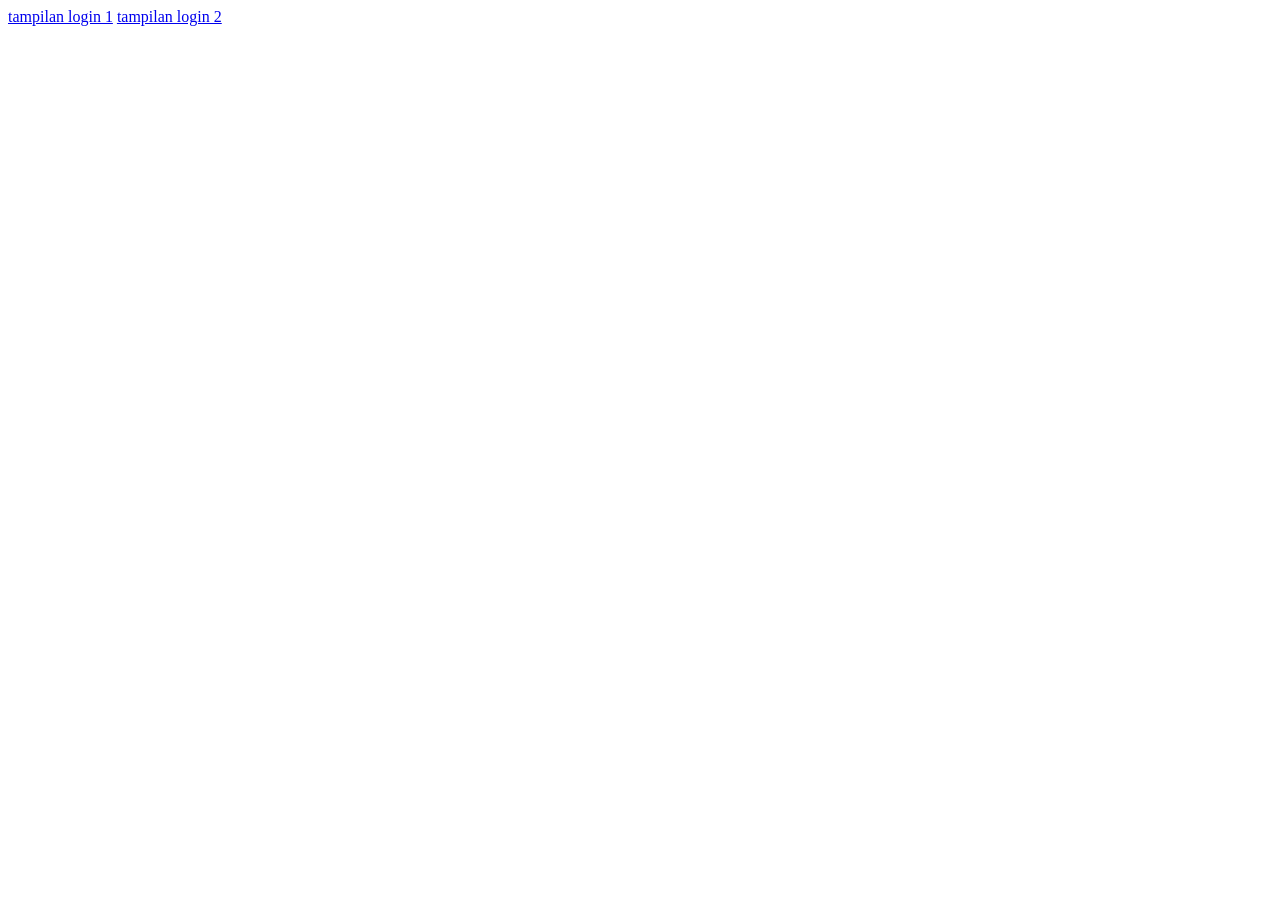
<file: index.html>
<!DOCTYPE html>
<html lang="en">
<head>
    <meta charset="UTF-8">
    <meta name="viewport" content="width=device-width, initial-scale=1.0">
    <title>Document</title>
</head>
<body>
    <a href="login.html">tampilan login 1</a>
    <a href="login2.html">tampilan login 2</a>
</body>
</html>
</file>
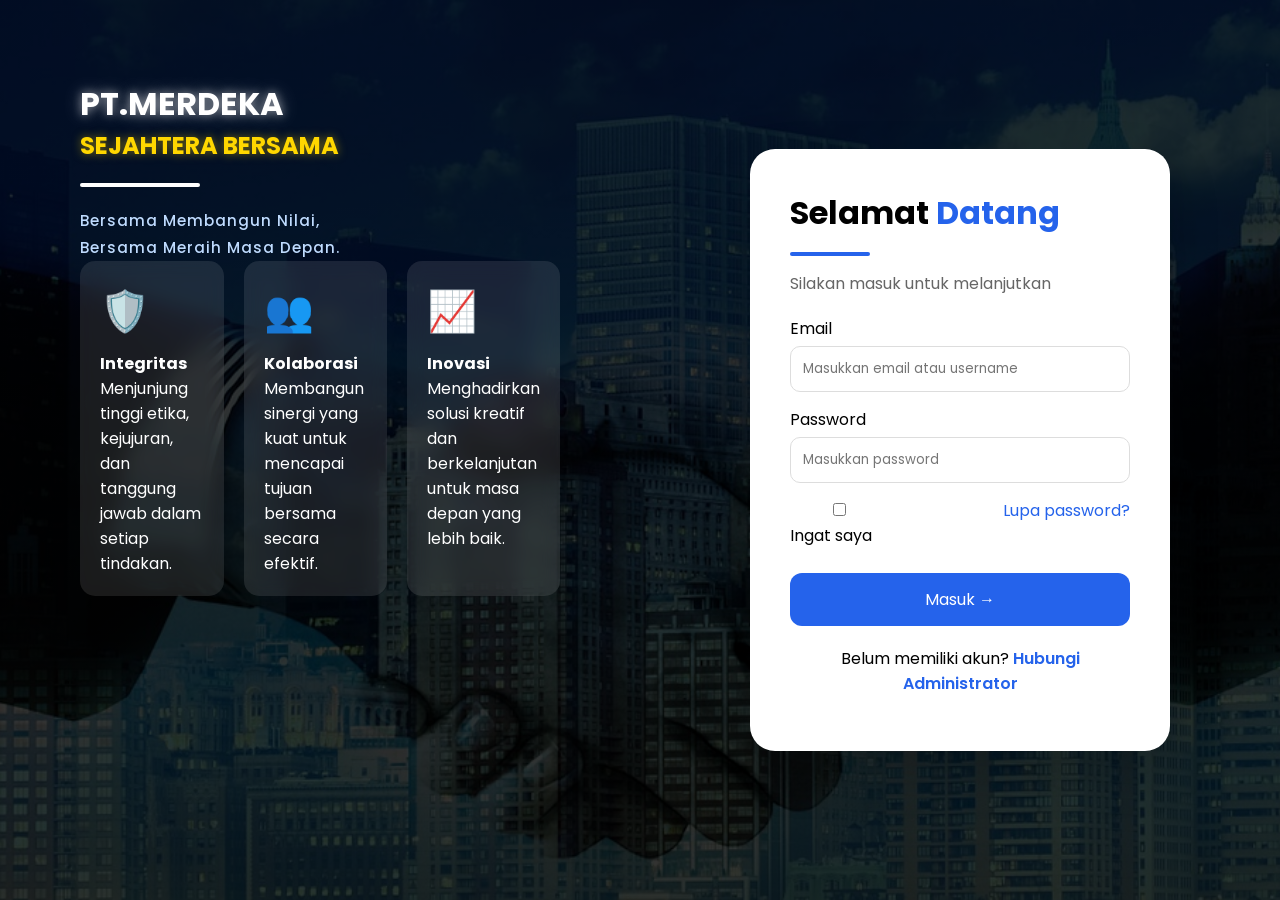
<file: login.html>
<!DOCTYPE html>
<html lang="id">

<head>
    <meta charset="UTF-8">
    <meta name="viewport" content="width=device-width, initial-scale=1.0">

    <title>PT Merdeka Sejahtera Bersama</title>

    <link rel="stylesheet" href="css/style.css">

    <link href="https://fonts.googleapis.com/css2?family=Poppins:wght@300;400;500;600;700&display=swap"
        rel="stylesheet">
</head>

<body>

    <div class="particles">
        <span></span>
        <span></span>
        <span></span>
        <span></span>
        <span></span>
        <span></span>
        <span></span>
        <span></span>
    </div>

    <div class="container">

        <!-- KIRI -->
        <div class="left">

            <div class="logo">

            </div>

            <div class="company">
                <h1>PT.MERDEKA</h1>
                <h2>SEJAHTERA BERSAMA</h2>
            </div>

            <div class="line"></div>

            <p class="desc">
                Bersama Membangun Nilai,<br>
                Bersama Meraih Masa Depan.
            </p>

            <div class="features">

                <div class="feature">
                    <div class="icon">🛡️</div>
                    <h4>Integritas</h4>
                    <p>Menjunjung tinggi etika, kejujuran, dan tanggung jawab dalam setiap tindakan.</p>
                </div>

                <div class="feature">
                    <div class="icon">👥</div>
                    <h4>Kolaborasi</h4>
                    <p>Membangun sinergi yang kuat untuk mencapai tujuan bersama secara efektif.</p>
                </div>

                <div class="feature">
                    <div class="icon">📈</div>
                    <h4>Inovasi</h4>
                    <p>Menghadirkan solusi kreatif dan berkelanjutan untuk masa depan yang lebih baik.</p>
                </div>

            </div>

        </div>


        <!-- KANAN -->
        <div class="right">

            <div class="login-box">

                <h1>
                    Selamat <span>Datang</span>
                </h1>

                <div class="small-line"></div>

                <p class="subtitle">
                    Silakan masuk untuk melanjutkan
                </p>

                <div class="input-group">
                    <label>Email</label>
                
                    <div class="input-group">
                    <input type="text" id="username" placeholder="Masukkan email atau username"
                        onkeydown="tekanEnter(event)">
                </div>

                <div class="input-group">
                    <label>Password</label>

                    <div class="password-wrapper">
                        <input type="password" id="password" placeholder="Masukkan password"
                            onkeydown="tekanEnter(event)">

                        <span class="toggle-password" onmousedown="showPassword()" onmouseup="hidePassword()"
                            onmouseleave="hidePassword()" ontouchstart="showPassword()" ontouchend="hidePassword()">
                            <i class="fa-solid fa-eye"></i>
                        </span>
                    </div>
                </div>

                <div class="options">

                    <label>
                        <input type="checkbox">
                        Ingat saya
                    </label>

                    <a href="#" onclick="lupaPassword()">
                        Lupa password?
                    </a>

                </div>

                <button class="btn" onclick="login()">
                    Masuk →
                </button>

                <div class="bottom">
                    Belum memiliki akun?
                    <a href="https://wa.me/6281000000?text=Halo%20Admin,%20saya%20ingin%20meminta%20akun%20HRD"
                        target="_blank">
                        Hubungi Administrator
                    </a>
                </div>

            </div>

        </div>

    </div>
    <script>

        function login() {

            var username = document.getElementById("username").value;
            var password = document.getElementById("password").value;

            if (username == "admin" && password == "admin") {

                window.location.href = "dashboard.html";

            } else {

                alert("Username atau Password salah!");

            }
        }
    </script>

    <script>
        function lupaPassword() {
            alert("Silakan hubungi Administrator untuk reset password");
        }
    </script>

    <script>
        function showPassword() {
            document.getElementById("password").type = "text";
        }

        function hidePassword() {
            document.getElementById("password").type = "password";
        }

        function tekanEnter(event) {
            if (event.key === "Enter") {
                // aksi login
                console.log("Login...");
            }
        }
    </script>

</body>

</html>
</file>
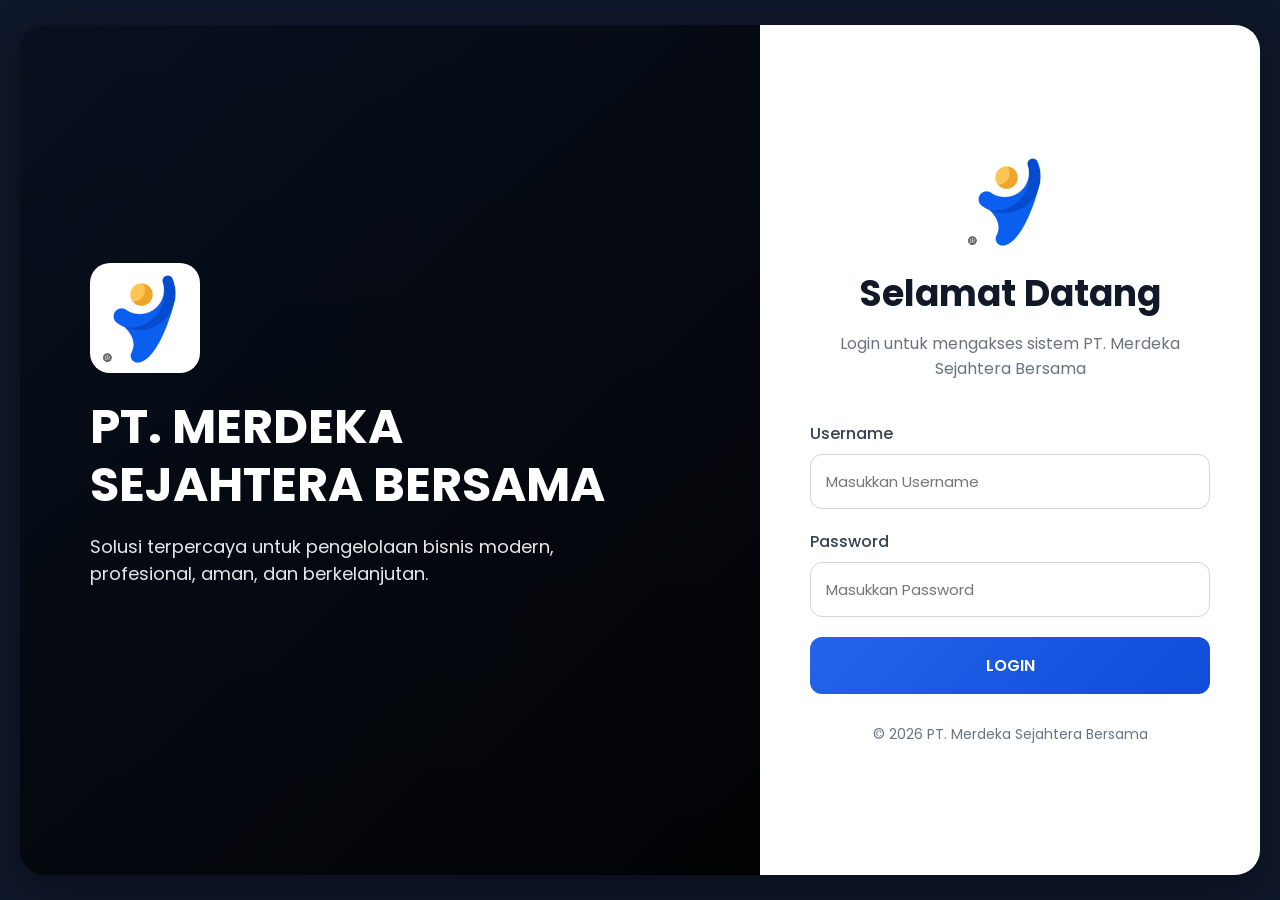
<file: login2.html>
<!DOCTYPE html>
<html lang="id">

<head>
    <meta charset="UTF-8">
    <meta name="viewport" content="width=device-width, initial-scale=1.0">
    <title>PT. Merdeka Sejahtera Bersama</title>

    <link rel="stylesheet" href="css/style2.css">

    <link href="https://fonts.googleapis.com/css2?family=Poppins:wght@300;400;500;600;700&display=swap"
        rel="stylesheet">
</head>

<body>

    <div class="container">

        <!-- LEFT -->
        <div class="left-panel">
            <div class="overlay"></div>

            <div class="company-info">
                <img src="img/logo.jpg" alt="Logo PT MSB" class="logo">

                <h1>PT. MERDEKA<br>SEJAHTERA BERSAMA</h1>

                <p>
                    Solusi terpercaya untuk pengelolaan bisnis modern,
                    profesional, aman, dan berkelanjutan.
                </p>

            </div>
        </div>

        <!-- RIGHT -->
        <div class="right-panel">

            <div class="login-box">

                <img src="img/logo.jpg" class="login-logo">

                <h2>Selamat Datang</h2>
                <p class="subtitle">
                    Login untuk mengakses sistem PT. Merdeka Sejahtera Bersama
                </p>

                <form id="loginForm">

                    <div class="input-group">
                        <label>Username</label>
                        <input type="text" id="username" placeholder="Masukkan Username">
                    </div>

                    <div class="input-group">
                        <label>Password</label>
                        <input type="password" id="password" placeholder="Masukkan Password">
                    </div>

                    <button type="submit" class="btn-login">
                        LOGIN
                    </button>

                </form>

                <div class="footer-text">
                    © 2026 PT. Merdeka Sejahtera Bersama
                </div>

            </div>

        </div>

    </div>

    <script>
        document.getElementById("loginForm").addEventListener("submit", function (e) {

            e.preventDefault();

            let username = document.getElementById("username").value;
            let password = document.getElementById("password").value;

            // Username dan password contoh
            if (username === "admin" && password === "admin") {
                alert("Login Berhasil!");
                window.location.href = "dashboard.html";
            } else {
                alert("Username atau Password Salah!");
            }

        });
    </script>

</body>

</html>
</file>
<file: css/style.css>
*{
margin:0;
padding:0;
box-sizing:border-box;
font-family:'Poppins',sans-serif;
}

body{
    min-height:100vh;

    background:
    linear-gradient(
        rgba(0,0,0,.8),
        rgba(0,0,0,.8)
    ),
    url('../img/background.jpg');

    background-size:cover;
    background-position:center;
    background-repeat:no-repeat;

    animation:bgMove 20s ease infinite;
}

@keyframes bgMove{
0%{background-position:0% 50%;}
50%{background-position:100% 50%;}
100%{background-position:0% 50%;}
}

.container{
display:flex;
min-height:100vh;
position:relative;
z-index:10;
}

.left{
width:50%;
color:white;
padding:80px;
animation:slideLeft 1.2s ease;
}

.right{
width:50%;
display:flex;
justify-content:center;
align-items:center;
animation:slideRight 1.2s ease;
}

@keyframes slideLeft{
from{
opacity:0;
transform:translateX(-100px);
}
to{
opacity:1;
transform:translateX(0);
}
}

@keyframes slideRight{
from{
opacity:0;
transform:translateX(100px);
}
to{
opacity:1;
transform:translateX(0);
}
}

.company h1{
    color:#ffffff;

    text-shadow:
        0 0 10px rgba(255,255,255,.5),
        0 0 20px rgba(255,255,255,.3);
}

.company h2{
    color:#FFD700;

    text-shadow:
        0 0 10px rgba(255,215,0,.5);
}

.line{
width:120px;
height:4px;
margin:20px 0;
border-radius:10px;
background:white;
}

.desc{
    font-size:15px;
    font-weight:500;

    color:#BFDBFE;

    line-height:1.8;

    letter-spacing:1px;
}

.features{
display:flex;
gap:20px;
}

.feature{
flex:1;
background:rgba(255,255,255,.1);
padding:20px;
border-radius:15px;
backdrop-filter:blur(10px);
}

.icon{
font-size:40px;
margin-bottom:10px;
animation:bounce 2s infinite;
}

@keyframes bounce{
0%,100%{
transform:translateY(0);
}
50%{
transform:translateY(-10px);
}
}

.login-box{
width:420px;
background:white;
padding:40px;
border-radius:25px;
box-shadow:0 20px 50px rgba(0,0,0,.2);

```
animation:
fadeIn 1s ease,
floating 4s ease-in-out infinite;
```

}

@keyframes fadeIn{
from{opacity:0;}
to{opacity:1;}
}

@keyframes floating{
0%{transform:translateY(0);}
50%{transform:translateY(-12px);}
100%{transform:translateY(0);}
}

.login-box h1{
font-size:32px;
}

.login-box span{
color:#2563eb;
}

.small-line{
width:80px;
height:4px;
background:#2563eb;
margin:15px 0;
border-radius:20px;
}

.subtitle{
color:#666;
margin-bottom:20px;
}

.input-group{
margin-bottom:15px;
}

.input-group label{
display:block;
margin-bottom:5px;
}

.input-group input{
width:100%;
padding:12px;
border:1px solid #ddd;
border-radius:10px;
transition:.3s;
}

.input-group input:focus{
outline:none;
border-color:#2563eb;
box-shadow:0 0 20px rgba(37,99,235,.3);
}

.options{
display:flex;
justify-content:space-between;
margin-bottom:20px;
}

.options a{
color:#2563eb;
text-decoration:none;
}

.btn{
width:100%;
padding:14px;
border:none;
border-radius:12px;
background:#2563eb;
color:white;
font-size:16px;
cursor:pointer;
transition:.3s;
}

.btn:hover{
transform:translateY(-5px);
box-shadow:0 10px 30px rgba(37,99,235,.4);
}

.bottom{
margin-top:20px;
text-align:center;
}

.bottom a{
color:#2563eb;
text-decoration:none;
font-weight:600;
}

.particles{
position:fixed;
width:100%;
height:100%;
overflow:hidden;
z-index:1;
}

.particles span{
position:absolute;
bottom:-100px;
width:20px;
height:20px;
background:rgba(255,255,255,.2);
border-radius:50%;
animation:bubble 15s linear infinite;
}

.particles span:nth-child(1){left:10%;}
.particles span:nth-child(2){left:25%;animation-duration:12s;}
.particles span:nth-child(3){left:40%;animation-duration:16s;}
.particles span:nth-child(4){left:55%;animation-duration:10s;}
.particles span:nth-child(5){left:70%;animation-duration:18s;}
.particles span:nth-child(6){left:80%;animation-duration:13s;}
.particles span:nth-child(7){left:90%;animation-duration:20s;}
.particles span:nth-child(8){left:95%;animation-duration:14s;}

@keyframes bubble{
from{
transform:translateY(0);
opacity:1;
}
to{
transform:translateY(-120vh);
opacity:0;
}
}
/* ==========================================
RESPONSIVE TABLET
========================================== */

@media screen and (max-width: 1024px){

```
.container{
    padding:20px;
}

.left{
    padding:40px;
}

.company h1{
    font-size:36px;
}

.company h2{
    font-size:24px;
}

.login-box{
    width:100%;
    max-width:400px;
}

.feature p{
    color:#CBD5E1;

    font-size:clamp(12px, 1.5vw, 15px);

    line-height:1.6;
}
```

}

/* ==========================================
RESPONSIVE MOBILE
========================================== */

@media screen and (max-width: 768px){

```
body{
    overflow-y:auto;
}

.container{
    flex-direction:column;
    min-height:auto;
}

.left{
    width:100%;
    padding:30px 20px;
    text-align:center;
}

.right{
    width:100%;
    padding:20px;
    display:flex;
    justify-content:center;
    align-items:center;
}

.features{
    display:flex;
    gap:20px;
}

.feature{
    flex:1;
    background:rgba(255,255,255,.1);
    padding:20px;
    border-radius:15px;
    backdrop-filter:blur(10px);
    transition:.3s;
}

.feature:hover{
    transform:translateY(-8px);
    background:rgba(255,255,255,.15);
}

.login-box{
    width:100%;
    max-width:450px;
    padding:25px;
    margin-bottom:20px;
}

.company h1{
    font-size:30px;
}

.company h2{
    font-size:20px;
}

.desc{
    font-size:14px;
}
```

}

/* ==========================================
RESPONSIVE HP KECIL
========================================== */

@media screen and (max-width: 480px){

```
.left{
    padding:20px 15px;
}

.company h1{
    font-size:24px;
}

.company h2{
    font-size:16px;
}

.desc{
    font-size:13px;
}

.login-box{
    width:100%;
    padding:20px;
    border-radius:15px;
}

.login-box h1{
    font-size:24px;
}

.subtitle{
    font-size:13px;
}

.input-group label{
    font-size:13px;
}

.input-group input{
    padding:10px;
    font-size:14px;
}

.options{
    flex-direction:column;
    gap:10px;
    align-items:flex-start;
}

.btn{
    padding:12px;
    font-size:14px;
}

.bottom{
    font-size:13px;
}

.icon{
    font-size:32px;
}

.feature h4{
    color:#F8FAFC;

    font-size:clamp(16px, 2vw, 22px);

    font-weight:700;

    letter-spacing:1px;

    text-shadow:
        0 2px 10px rgba(0,0,0,0.25);

    margin-bottom:8px;
}
```

}

/* ==========================================
MONITOR BESAR
========================================== */

@media screen and (min-width: 1440px){

```
.container{
    max-width:1600px;
    margin:auto;
}

.company h1{
    font-size:60px;
}

.company h2{
    font-size:36px;
}

.login-box{
    max-width:500px;
}
```

}
.password-wrapper{
    position:relative;
}

.password-wrapper input{
    width:100%;
    padding-right:45px;
}

.toggle-password{
    position:absolute;
    right:15px;
    top:50%;
    transform:translateY(-50%);
    cursor:pointer;
    user-select:none;
}
</file>
<file: css/style2.css>
*{
    margin:0;
    padding:0;
    box-sizing:border-box;
    font-family:'Poppins', sans-serif;
}

body{
    min-height:100vh;
    background:#0f172a;
    display:flex;
    justify-content:center;
    align-items:center;
    padding:20px;
}

.container{
    width:100%;
    max-width:1400px;
    min-height:850px;
    display:flex;
    overflow:hidden;
    border-radius:25px;
    box-shadow:0 15px 40px rgba(0,0,0,0.35);
}

.left-panel{
    flex:1;
    position:relative;
    background:
    linear-gradient(rgba(0,0,0,.5),rgba(0,0,0,.7)),
    url("https://images.unsplash.com/photo-1500530855697-b586d89ba3ee?auto=format&fit=crop&w=1200&q=80");
    background-size:cover;
    background-position:center;
    color:white;
}

.overlay{
    position:absolute;
    inset:0;
    background:linear-gradient(
    135deg,
    rgba(10,25,47,.4),
    rgba(0,0,0,.7)
    );
}

.company-info{
    position:relative;
    z-index:2;
    padding:70px;
    height:100%;
    display:flex;
    flex-direction:column;
    justify-content:center;
}

.logo{
    width:110px;
    margin-bottom:25px;
    background:white;
    border-radius:20px;
    padding:10px;
}

.company-info h1{
    font-size:3rem;
    line-height:1.2;
    margin-bottom:20px;
}

.company-info p{
    font-size:18px;
    color:#e5e7eb;
    max-width:500px;
    margin-bottom:50px;
}

.features{
    display:flex;
    gap:20px;
    flex-wrap:wrap;
}

.feature-card{
    width:150px;
    background:rgba(255,255,255,.12);
    backdrop-filter:blur(10px);
    padding:20px;
    border-radius:18px;
    border:1px solid rgba(255,255,255,.2);
}

.feature-card span{
    font-size:28px;
}

.feature-card h4{
    margin-top:10px;
}

.feature-card small{
    color:#d1d5db;
}

.right-panel{
    width:500px;
    background:white;
    display:flex;
    align-items:center;
    justify-content:center;
    padding:50px;
}

.login-box{
    width:100%;
}

.login-logo{
    width:90px;
    display:block;
    margin:auto;
    margin-bottom:20px;
}

.login-box h2{
    text-align:center;
    font-size:36px;
    color:#111827;
}

.subtitle{
    text-align:center;
    color:#6b7280;
    margin-top:10px;
    margin-bottom:40px;
}

.input-group{
    margin-bottom:20px;
}

.input-group label{
    display:block;
    margin-bottom:8px;
    color:#374151;
    font-weight:500;
}

.input-group input{
    width:100%;
    padding:15px;
    border:1px solid #d1d5db;
    border-radius:12px;
    outline:none;
    font-size:15px;
    transition:.3s;
}

.input-group input:focus{
    border-color:#2563eb;
    box-shadow:0 0 10px rgba(37,99,235,.2);
}

.options{
    display:flex;
    justify-content:space-between;
    margin-bottom:25px;
    font-size:14px;
}

.options a{
    text-decoration:none;
    color:#2563eb;
}

.btn-login{
    width:100%;
    padding:16px;
    border:none;
    border-radius:12px;
    background:linear-gradient(
    135deg,
    #2563eb,
    #0f4cd9
    );
    color:white;
    font-size:16px;
    font-weight:600;
    cursor:pointer;
    transition:.3s;
}

.btn-login:hover{
    transform:translateY(-2px);
    box-shadow:0 10px 20px rgba(37,99,235,.3);
}

.footer-text{
    text-align:center;
    margin-top:30px;
    color:#6b7280;
    font-size:14px;
}

@media(max-width:992px){

    .container{
        flex-direction:column;
    }

    .right-panel{
        width:100%;
    }

    .company-info{
        padding:40px;
    }

    .company-info h1{
        font-size:2rem;
    }
}
</file>
